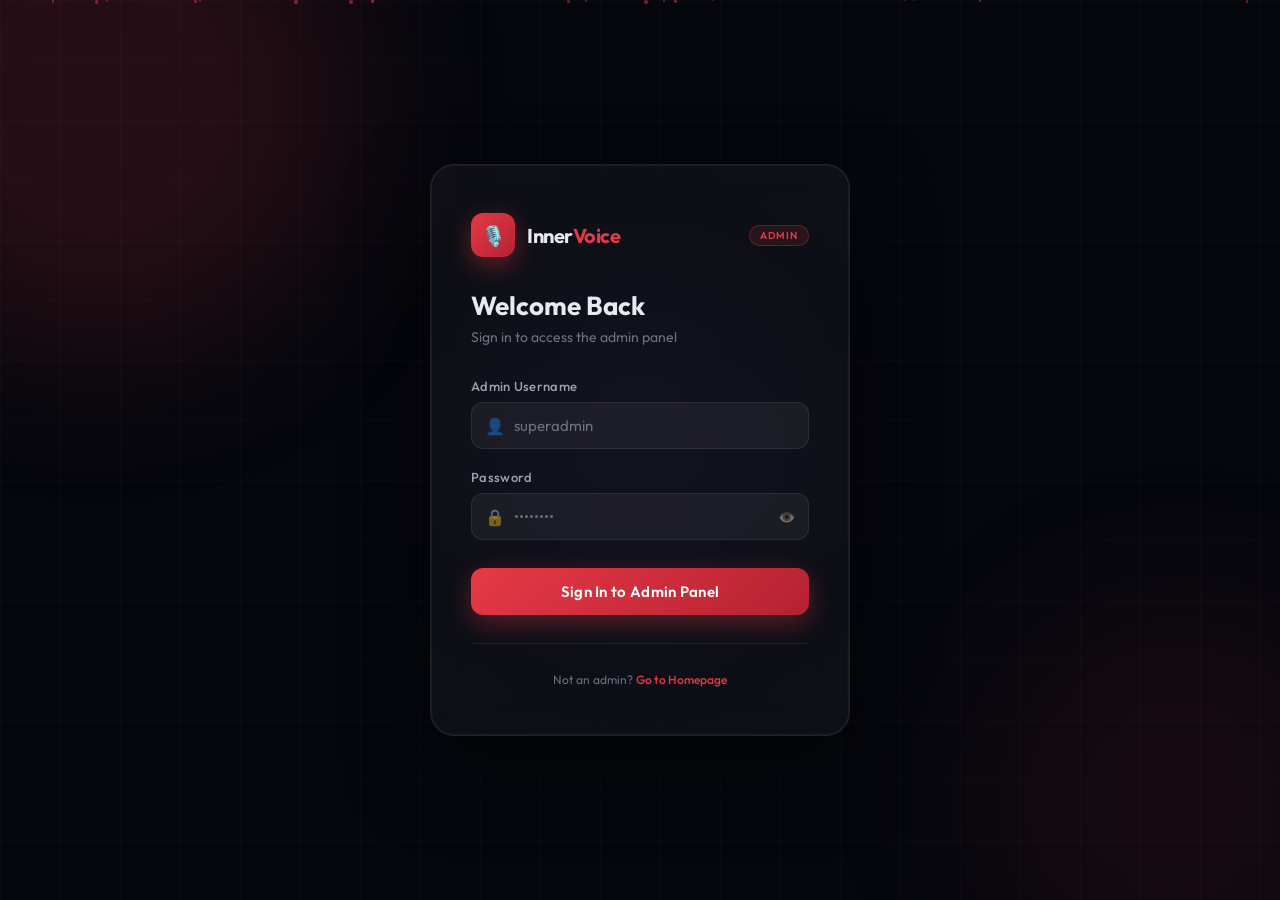
<file: src/main/resources/static/admin-login.html>
<!DOCTYPE html>
<html lang="en">
<head>
  <meta charset="UTF-8" />
  <meta name="viewport" content="width=device-width, initial-scale=1.0" />
  <title>InnerVoice — Admin Login</title>
  <link href="https://fonts.googleapis.com/css2?family=Outfit:wght@300;400;500;600;700;800&display=swap" rel="stylesheet" />
  <style>
    *, *::before, *::after { box-sizing: border-box; margin: 0; padding: 0; }

    :root {
      --red:    #e63946;
      --red-dk: #b52232;
      --bg:     #05070d;
      --glass:  rgba(255,255,255,0.04);
      --border: rgba(255,255,255,0.08);
      --text:   #e8eaf0;
      --muted:  #6b7280;
    }

    body {
      font-family: 'Outfit', sans-serif;
      background: var(--bg);
      color: var(--text);
      min-height: 100vh;
      display: flex;
      align-items: center;
      justify-content: center;
      overflow: hidden;
      position: relative;
    }

    /* Animated background */
    .bg-orbs {
      position: fixed; inset: 0; z-index: 0; pointer-events: none;
    }
    .orb {
      position: absolute;
      border-radius: 50%;
      filter: blur(80px);
      animation: drift 12s ease-in-out infinite alternate;
    }
    .orb-1 { width: 500px; height: 500px; background: rgba(230,57,70,0.15); top: -150px; left: -150px; animation-delay: 0s; }
    .orb-2 { width: 400px; height: 400px; background: rgba(230,57,70,0.08); bottom: -100px; right: -100px; animation-delay: 3s; }
    .orb-3 { width: 300px; height: 300px; background: rgba(100,60,200,0.06); top: 50%; left: 50%; transform: translate(-50%,-50%); animation-delay: 6s; }

    @keyframes drift {
      from { transform: translate(0,0) scale(1); }
      to   { transform: translate(30px,20px) scale(1.05); }
    }

    /* Grid lines */
    .grid-lines {
      position: fixed; inset: 0; z-index: 0; pointer-events: none;
      background-image:
        linear-gradient(rgba(255,255,255,0.02) 1px, transparent 1px),
        linear-gradient(90deg, rgba(255,255,255,0.02) 1px, transparent 1px);
      background-size: 60px 60px;
    }

    /* Card */
    .card {
      position: relative; z-index: 10;
      background: rgba(255,255,255,0.04);
      border: 1px solid var(--border);
      border-radius: 24px;
      padding: 48px 40px;
      width: 420px;
      backdrop-filter: blur(20px);
      box-shadow: 0 32px 80px rgba(0,0,0,0.5), 0 0 0 1px rgba(255,255,255,0.05) inset;
      animation: slideUp 0.6s cubic-bezier(.16,1,.3,1) both;
    }
    @keyframes slideUp {
      from { opacity: 0; transform: translateY(30px); }
      to   { opacity: 1; transform: translateY(0); }
    }

    .logo-row {
      display: flex; align-items: center; gap: 12px; margin-bottom: 32px;
    }
    .logo-icon {
      width: 44px; height: 44px; border-radius: 12px;
      background: linear-gradient(135deg, var(--red), var(--red-dk));
      display: flex; align-items: center; justify-content: center;
      font-size: 20px; box-shadow: 0 8px 24px rgba(230,57,70,0.4);
    }
    .logo-text { font-size: 20px; font-weight: 700; letter-spacing: -0.5px; }
    .logo-text span { color: var(--red); }

    .badge {
      margin-left: auto;
      background: rgba(230,57,70,0.12);
      border: 1px solid rgba(230,57,70,0.3);
      color: var(--red);
      font-size: 10px; font-weight: 600; letter-spacing: 1px;
      text-transform: uppercase;
      padding: 3px 10px; border-radius: 20px;
    }

    h1 { font-size: 26px; font-weight: 700; margin-bottom: 6px; }
    .subtitle { color: var(--muted); font-size: 14px; margin-bottom: 32px; }

    .form-group { margin-bottom: 20px; }
    label { display: block; font-size: 13px; font-weight: 500; color: #9ca3af; margin-bottom: 8px; letter-spacing: 0.3px; }

    .input-wrap {
      position: relative;
    }
    .input-wrap .icon {
      position: absolute; left: 14px; top: 50%; transform: translateY(-50%);
      font-size: 16px; opacity: 0.5;
    }
    input {
      width: 100%;
      background: rgba(255,255,255,0.05);
      border: 1px solid var(--border);
      border-radius: 12px;
      padding: 13px 14px 13px 42px;
      color: var(--text);
      font-family: 'Outfit', sans-serif;
      font-size: 15px;
      outline: none;
      transition: border-color 0.2s, box-shadow 0.2s, background 0.2s;
    }
    input:focus {
      border-color: rgba(230,57,70,0.6);
      background: rgba(255,255,255,0.07);
      box-shadow: 0 0 0 3px rgba(230,57,70,0.12);
    }
    input::placeholder { color: var(--muted); }

    .toggle-pass {
      position: absolute; right: 14px; top: 50%; transform: translateY(-50%);
      cursor: pointer; opacity: 0.4; font-size: 14px;
      transition: opacity 0.2s;
    }
    .toggle-pass:hover { opacity: 0.8; }

    .btn {
      width: 100%;
      padding: 14px;
      border: none; border-radius: 12px; cursor: pointer;
      font-family: 'Outfit', sans-serif;
      font-size: 15px; font-weight: 600;
      background: linear-gradient(135deg, var(--red), var(--red-dk));
      color: #fff;
      letter-spacing: 0.3px;
      box-shadow: 0 8px 24px rgba(230,57,70,0.35);
      transition: transform 0.15s, box-shadow 0.15s, opacity 0.15s;
      margin-top: 8px;
      position: relative; overflow: hidden;
    }
    .btn::after {
      content: '';
      position: absolute; inset: 0;
      background: linear-gradient(135deg, rgba(255,255,255,0.15), transparent);
      opacity: 0; transition: opacity 0.2s;
    }
    .btn:hover::after { opacity: 1; }
    .btn:hover { transform: translateY(-1px); box-shadow: 0 12px 32px rgba(230,57,70,0.45); }
    .btn:active { transform: translateY(0); }
    .btn:disabled { opacity: 0.6; cursor: not-allowed; transform: none; }

    .btn-text { display: inline-flex; align-items: center; gap: 8px; }
    .spinner {
      width: 16px; height: 16px;
      border: 2px solid rgba(255,255,255,0.3);
      border-top-color: #fff;
      border-radius: 50%;
      animation: spin 0.6s linear infinite;
      display: none;
    }
    @keyframes spin { to { transform: rotate(360deg); } }

    .alert {
      padding: 12px 16px; border-radius: 10px;
      font-size: 13px; margin-top: 16px;
      display: none; animation: fadeIn 0.3s ease;
    }
    @keyframes fadeIn { from { opacity: 0; transform: translateY(-4px); } to { opacity: 1; transform: none; } }
    .alert-error { background: rgba(230,57,70,0.12); border: 1px solid rgba(230,57,70,0.3); color: #fca5a5; }
    .alert-success { background: rgba(34,197,94,0.1); border: 1px solid rgba(34,197,94,0.3); color: #86efac; }

    .divider { height: 1px; background: var(--border); margin: 28px 0; }

    .footer-note {
      text-align: center; font-size: 12px; color: var(--muted);
    }
    .footer-note a {
      color: var(--red); text-decoration: none; font-weight: 500;
    }
    .footer-note a:hover { text-decoration: underline; }

    /* Floating particles */
    .particles { position: fixed; inset: 0; z-index: 1; pointer-events: none; }
    .particle {
      position: absolute; width: 2px; height: 2px; border-radius: 50%;
      background: rgba(230,57,70,0.5);
      animation: float linear infinite;
    }
    @keyframes float {
      0%   { transform: translateY(100vh) scale(0); opacity: 0; }
      10%  { opacity: 1; }
      90%  { opacity: 0.5; }
      100% { transform: translateY(-10vh) scale(1); opacity: 0; }
    }
  </style>
</head>
<body>

<div class="bg-orbs">
  <div class="orb orb-1"></div>
  <div class="orb orb-2"></div>
  <div class="orb orb-3"></div>
</div>
<div class="grid-lines"></div>
<div class="particles" id="particles"></div>

<div class="card">
  <div class="logo-row">
    <div class="logo-icon">🎙️</div>
    <div class="logo-text">Inner<span>Voice</span></div>
    <div class="badge">Admin</div>
  </div>

  <h1>Welcome Back</h1>
  <p class="subtitle">Sign in to access the admin panel</p>

  <form id="loginForm" onsubmit="handleLogin(event)">
    <div class="form-group">
      <label for="adminName">Admin Username</label>
      <div class="input-wrap">
        <span class="icon">👤</span>
        <input type="text" id="adminName" placeholder="superadmin" required autocomplete="username" />
      </div>
    </div>

    <div class="form-group">
      <label for="password">Password</label>
      <div class="input-wrap">
        <span class="icon">🔒</span>
        <input type="password" id="password" placeholder="••••••••" required autocomplete="current-password" />
        <span class="toggle-pass" id="togglePass" onclick="togglePassword()">👁️</span>
      </div>
    </div>

    <button class="btn" type="submit" id="loginBtn">
      <span class="btn-text">
        <div class="spinner" id="spinner"></div>
        <span id="btnLabel">Sign In to Admin Panel</span>
      </span>
    </button>

    <div class="alert alert-error" id="errorAlert"></div>
    <div class="alert alert-success" id="successAlert"></div>
  </form>

  <div class="divider"></div>

  <div class="footer-note">
    Not an admin? <a href="/home1.html">Go to Homepage</a>
  </div>
</div>

<script>
  // Generate floating particles
  const pc = document.getElementById('particles');
  for (let i = 0; i < 20; i++) {
    const p = document.createElement('div');
    p.className = 'particle';
    p.style.left = Math.random() * 100 + 'vw';
    p.style.width = p.style.height = (Math.random() * 3 + 1) + 'px';
    p.style.animationDuration = (Math.random() * 15 + 10) + 's';
    p.style.animationDelay = (Math.random() * 10) + 's';
    pc.appendChild(p);
  }

  function togglePassword() {
    const inp = document.getElementById('password');
    const btn = document.getElementById('togglePass');
    if (inp.type === 'password') { inp.type = 'text'; btn.textContent = '🙈'; }
    else { inp.type = 'password'; btn.textContent = '👁️'; }
  }

  function showAlert(type, msg) {
    document.getElementById('errorAlert').style.display = 'none';
    document.getElementById('successAlert').style.display = 'none';
    const el = document.getElementById(type === 'error' ? 'errorAlert' : 'successAlert');
    el.textContent = msg;
    el.style.display = 'block';
  }

  async function handleLogin(e) {
    e.preventDefault();
    const adminName = document.getElementById('adminName').value.trim();
    const password  = document.getElementById('password').value;
    const btn       = document.getElementById('loginBtn');
    const spinner   = document.getElementById('spinner');
    const label     = document.getElementById('btnLabel');

    btn.disabled = true;
    spinner.style.display = 'block';
    label.textContent = 'Signing in…';

    try {
      const res = await fetch(
        `/admin-panel/login?adminName=${encodeURIComponent(adminName)}&password=${encodeURIComponent(password)}`,
        { method: 'POST' }
      );
      
      let data;
      const contentType = res.headers.get("content-type");
      if (contentType && contentType.includes("application/json")) {
        data = await res.json();
      } else {
        data = await res.text();
      }

      if (res.ok) {
        // Handle case where successful login returns JSON object
        const finalAdminName = data.adminName || adminName;
        showAlert('success', `✅ Welcome back, ${finalAdminName}! Redirecting…`);
        sessionStorage.setItem('adminId',   data.adminId || 1);
        sessionStorage.setItem('adminName', finalAdminName);
        sessionStorage.setItem('adminRole', data.role || 'SUPER_ADMIN');
        setTimeout(() => window.location.href = '/admin-dashboard.html', 1200);
      } else {
        showAlert('error', '❌ ' + (typeof data === 'string' ? data : data.message || 'Login failed.'));
        btn.disabled = false;
        spinner.style.display = 'none';
        label.textContent = 'Sign In to Admin Panel';
      }
    } catch (err) {
      console.error(err);
      showAlert('error', '❌ Server error. Make sure the backend is running.');
      btn.disabled = false;
      spinner.style.display = 'none';
      label.textContent = 'Sign In to Admin Panel';
    }
  }
</script>
</body>
</html>
</file>
